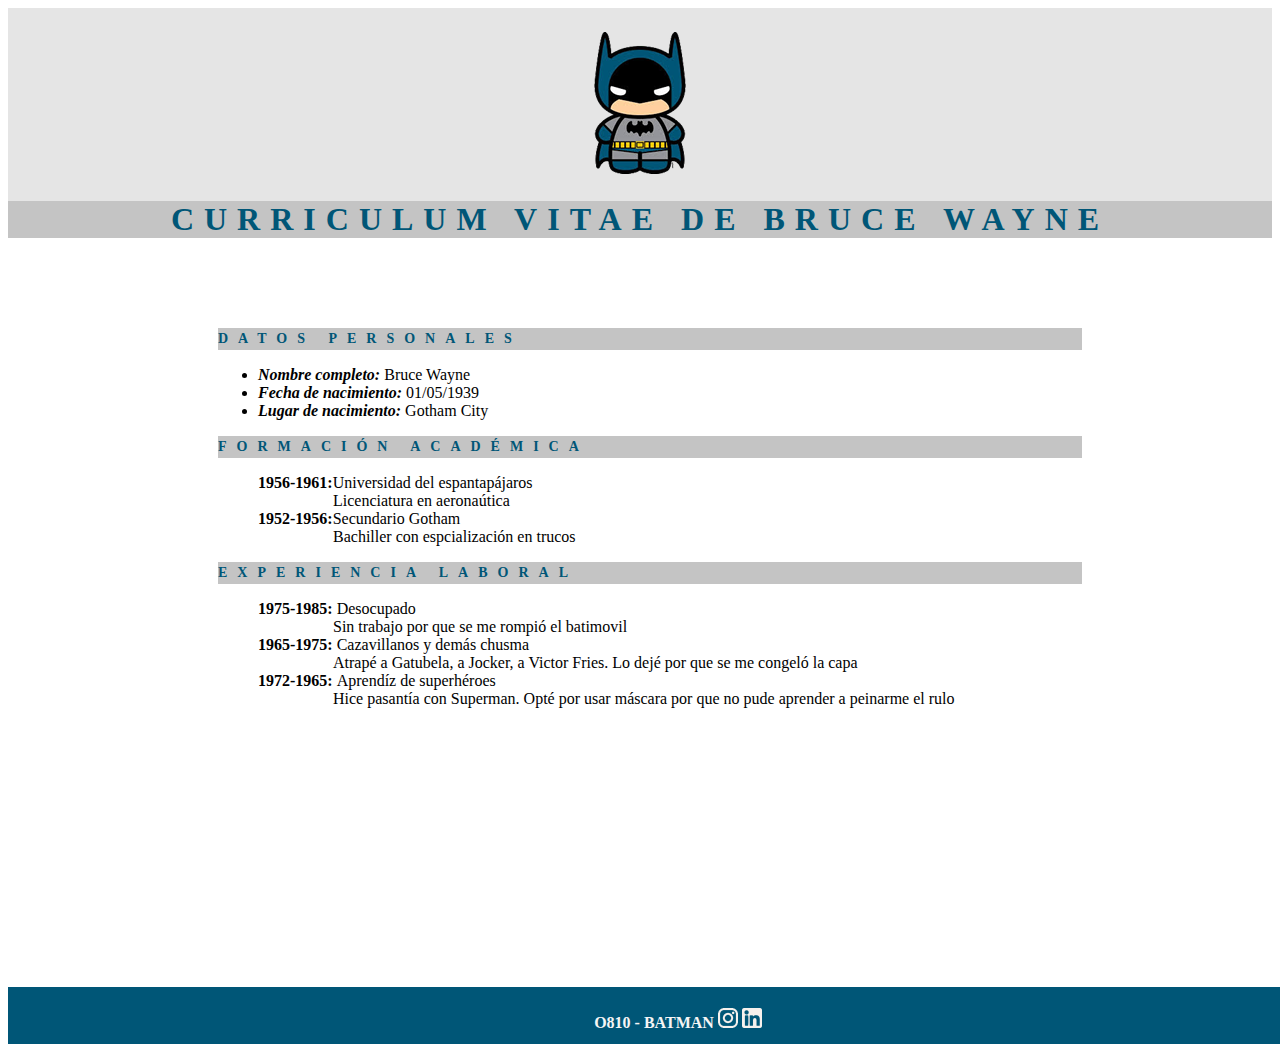
<file: Cv_Batman/index.html>
<!DOCTYPE html>
<html lang="es">
<head>
    <meta charset="UTF-8">
    <meta http-equiv="X-UA-Compatible" content="IE=edge">
    <meta name="viewport" content="width=device-width, initial-scale=1.0">
    <link rel="stylesheet" href="css/stylesheet.css">
    
    <title>Cv Batman</title>
</head>

<body>
    <header>

    <img src="img/logo batman.png" alt="Logo_batman" padding-bottom="21px">
    <h1> CURRICULUM VITAE DE BRUCE WAYNE </h1>
    </header>
    
    <main>

    <section >
        <h3>Datos personales</h3>
        <ul>
        <li><i>Nombre completo:</i> Bruce Wayne</li>
        <li><i>Fecha de nacimiento:</i> 01/05/1939</li>
        <li><i>Lugar de nacimiento:</i> Gotham City</li> 
        </ul>
    </section>

    <section>
        <h3>Formación académica</h3>
            <ul type="none"> 
            <li><strong>1956-1961:</strong>Universidad del espantapájaros</li>
            <span>Licenciatura en aeronaútica</spam>
            <li><strong>1952-1956:</strong>Secundario Gotham</li>
            <span>Bachiller con espcialización en trucos</span>
            </ul>
    </section>

    <section>  
        <h3>Experiencia laboral</h3>
            <ul type="none">
            <li><strong>1975-1985: </strong>Desocupado</li>
            <span>Sin trabajo por que se me rompió el batimovil</span>
            <li><strong>1965-1975: </strong>Cazavillanos y demás chusma</li>
            <span>Atrapé a Gatubela, a Jocker, a Victor Fries. Lo dejé por que se me congeló la capa</span>
            <li><strong>1972-1965: </strong>Aprendíz de superhéroes</li>
            <span>Hice pasantía con Superman. Opté por usar máscara por que no pude aprender a peinarme el rulo</span>
            </ul>  
    </section>
    </main>
        <footer>
        <h4>O810 - BATMAN  <a href="https://www.instagram.com"><img src="img/ico_instagram.png" alt="Instagram"></a>  <a href="https://www.linkedin.com/in/Agustina-Parker"><img src="img/ico_linkedin.png" alt="Linkedin"></a></h4>
        </footer>
</body>
</html>
</file>
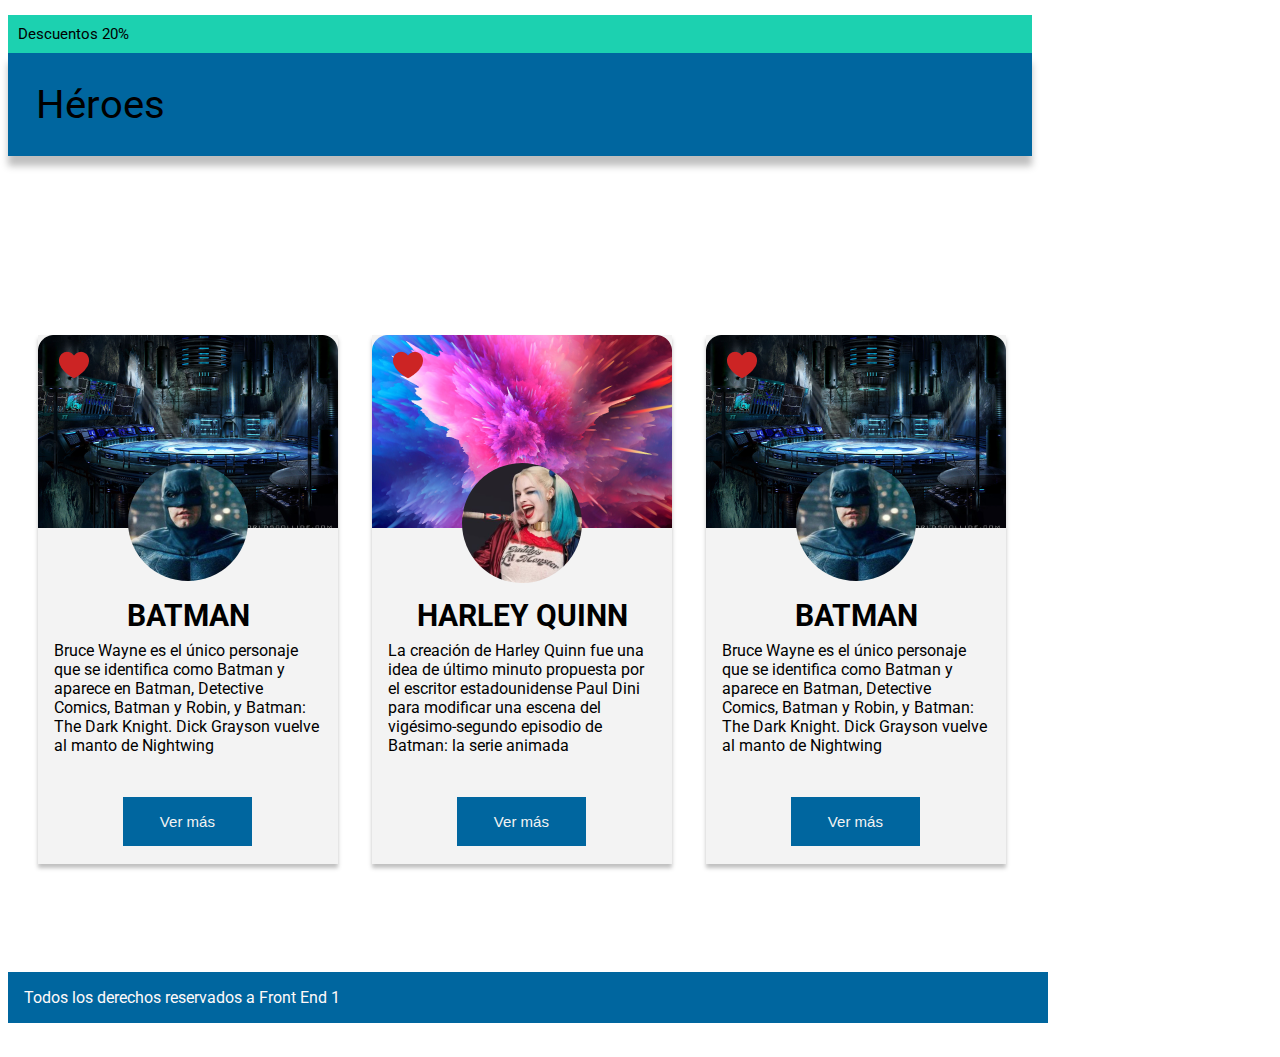
<file: Heroes/index.html>
<!DOCTYPE html>
<html lang="es">
<head>
    <meta charset="UTF-8">
    <meta http-equiv="X-UA-Compatible" content="IE=edge">
    <meta name="viewport" content="width=device-width, initial-scale=1.0">
    <title>Héroes</title>
    <link rel="stylesheet" href="css/style.css">


</head>
<body>
    <header>
        <p id="descuentos">Descuentos 20%</p>
        <h1>Héroes</h1>
    </header>
    <main>
        <section class="card">
            <img class= 'corazon' src="img/Corazon.png" alt="corazon">
            <img src="img/Gotham.png" alt="Gotham">
            <img class= 'personaje' src="img/Batman.png" alt="Batman">
            <h3>Batman</h3>
            <p id='parrafo'>Bruce Wayne es el único personaje que se identifica como Batman y aparece en Batman, Detective Comics, Batman y Robin, y Batman: The Dark Knight. Dick Grayson vuelve al manto de Nightwing</p>
            <button id='VerMas'>Ver más</button>
        </section>
        <section class="card">
            <img class= 'corazon' src="img/Corazon.png" alt="corazon">
            <img src="img/Color.png" alt="FondoColor">
            <img class= 'personaje' src="img/HarleyQuinn.png" alt="HarleyQuinn">
            <h3>Harley Quinn</h3>
            <p id='parrafo'>La creación de Harley Quinn fue una idea de último minuto propuesta por el escritor estadounidense Paul Dini para modificar una escena del vigésimo-segundo episodio de Batman: la serie animada</p>
            <button id='VerMas'>Ver más</button>
        </section>
        <section class="card">
            <img class= 'corazon' src="img/Corazon.png" alt="corazon">
            <img src="img/Gotham.png" alt="Gotham">
            <img class= 'personaje' src="img/Batman.png" alt="Batman">
            <h3>Batman</h3>
            <p id='parrafo' >Bruce Wayne es el único personaje que se identifica como Batman y aparece en Batman, Detective Comics, Batman y Robin, y Batman: The Dark Knight. Dick Grayson vuelve al manto de Nightwing</p>
            <button id='VerMas'>Ver más</button>
        </section>
    </main>
    <footer>
        <p id="footer">Todos los derechos reservados a Front End 1</p>
    </footer>    
</body>
</html>
</file>
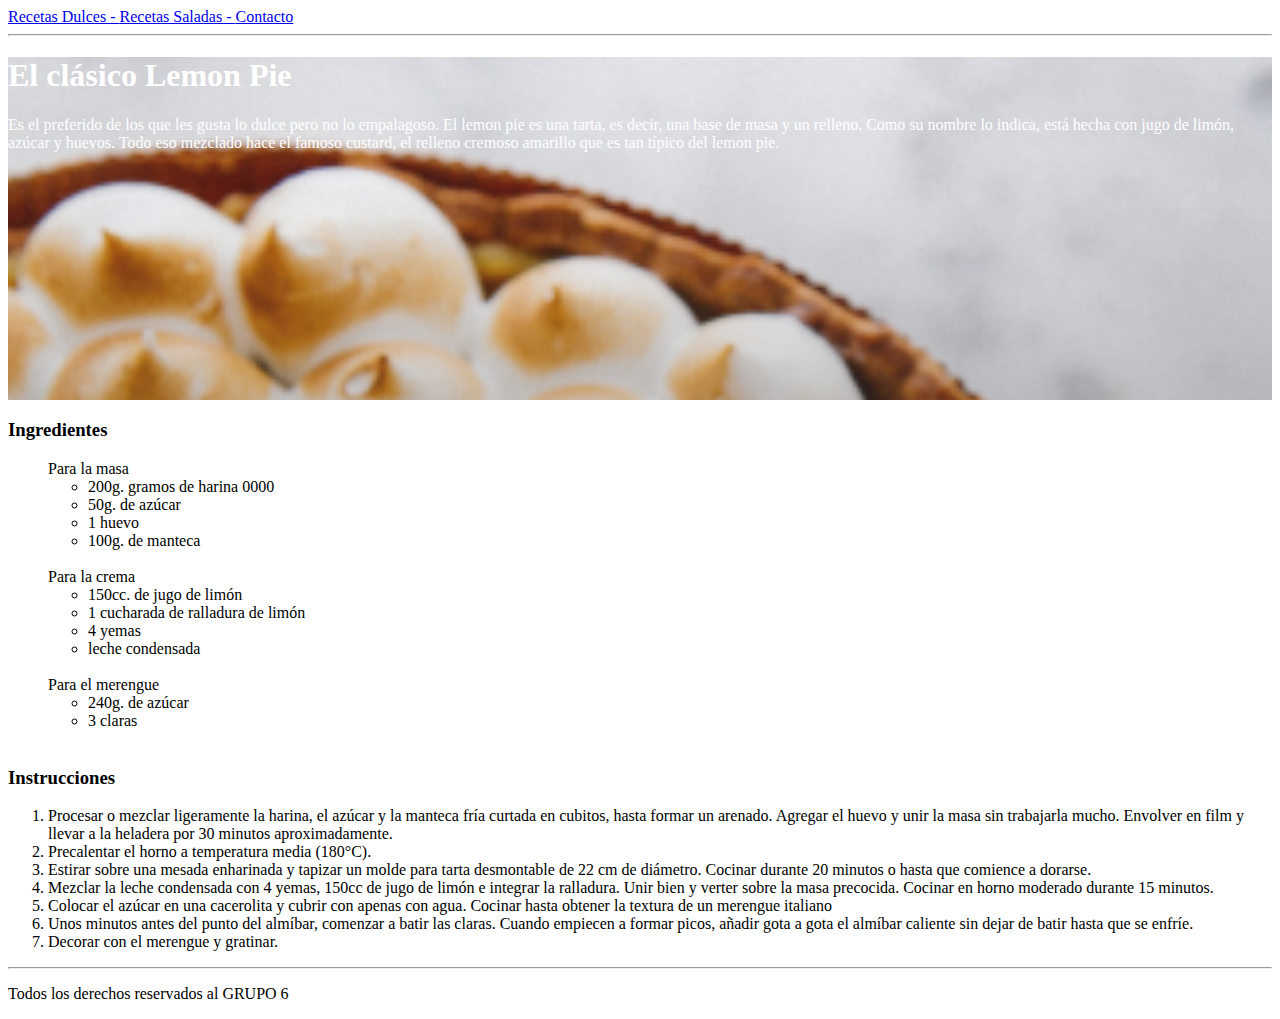
<file: LemonPie/index.html>
<!DOCTYPE html>
<html lang="es">
<head>
    <meta charset="UTF-8">
    <meta http-equiv="X-UA-Compatible" content="IE=edge">
    <meta name="viewport" content="width=device-width, initial-scale=1.0">
    <title>Lemon Pie</title>
    <link href="Css/style.css" rel="stylesheet">
    <link href="https://fonts.googleapis.com/css2?family=Noto+Serif:ital@1&display=swap" rel="stylesheet">
</head>
<body>
    <header>
        <nav>
            <span><a href="#RecetasDulces">Recetas Dulces - </a></span>
            <span><a href="#RecetasSaladas">Recetas Saladas - </a></span>
            <span><a href="#Contacto">Contacto</a></span>
        </nav>
        <hr>
    </header>
    
    <main>
        <section class="banner">
        <h1>El clásico Lemon Pie</h1>
        <p></p>Es el preferido de los que les gusta lo dulce pero no lo empalagoso. El lemon pie es una tarta, es decir, una base de masa y un relleno. Como su nombre lo indica, está hecha con jugo de limón, azúcar y huevos. Todo eso mezclado hace el famoso custard, el relleno cremoso amarillo que es tan típico del lemon pie.</p>
        </section>
        <section id='lista'>
            <h3>Ingredientes</h3>
            <ul type="none">
                <li>Para la masa</li>
                        <ul>
                            <li>200g. gramos de harina 0000</li>
                            <li>50g. de azúcar</li>
                            <li>1 huevo</li>
                            <li>100g. de manteca</li>
                        </ul>
                        <br>
                <li>Para la crema</li>
                        <ul>
                            <li>150cc. de jugo de limón</li>
                            <li>1 cucharada de ralladura de limón</li>
                            <li>4 yemas</li>
                            <li>leche condensada</li>
                        </ul>
                        <br>
                <li>Para el merengue</li>
                        <ul>
                            <li>240g. de azúcar</li>
                            <li>3 claras</li>
                        </ul>
                        <br>
            </ul>
        </section>
        <section id='texto'>
            <h3>Instrucciones</h3>
            <ol>
            <li>Procesar o mezclar ligeramente la harina, el azúcar y la manteca fría curtada en cubitos,
                hasta formar un arenado. Agregar el huevo y unir la masa sin trabajarla mucho. 
                Envolver en film y llevar a la heladera por 30 minutos aproximadamente.</li>
            <li>Precalentar el horno a temperatura media (180°C).</li>
            <li>Estirar sobre una mesada enharinada y tapizar un molde para tarta desmontable de 22 cm de diámetro. 
                Cocinar durante 20 minutos o hasta que comience a dorarse.</li>
            <li>Mezclar la leche condensada con 4 yemas, 150cc de jugo de limón e integrar la ralladura. 
                Unir bien y verter sobre la masa precocida. Cocinar en horno moderado durante 15 minutos.</li>
            <li>Colocar el azúcar en una cacerolita y cubrir con apenas con agua. Cocinar hasta obtener la textura de un merengue italiano</li>
            <li>Unos minutos antes del punto del almíbar, comenzar a batir las claras. 
                Cuando empiecen a formar picos, añadir gota a gota el almíbar caliente sin dejar de batir hasta que se enfríe.</li>
            <li>Decorar con el merengue y gratinar.</li>
            </ol>
        </section>
    </main>
    <footer>
        <hr>
        <p>Todos los derechos reservados al GRUPO 6</p>
    </footer>    
</body>
</html>
</file>
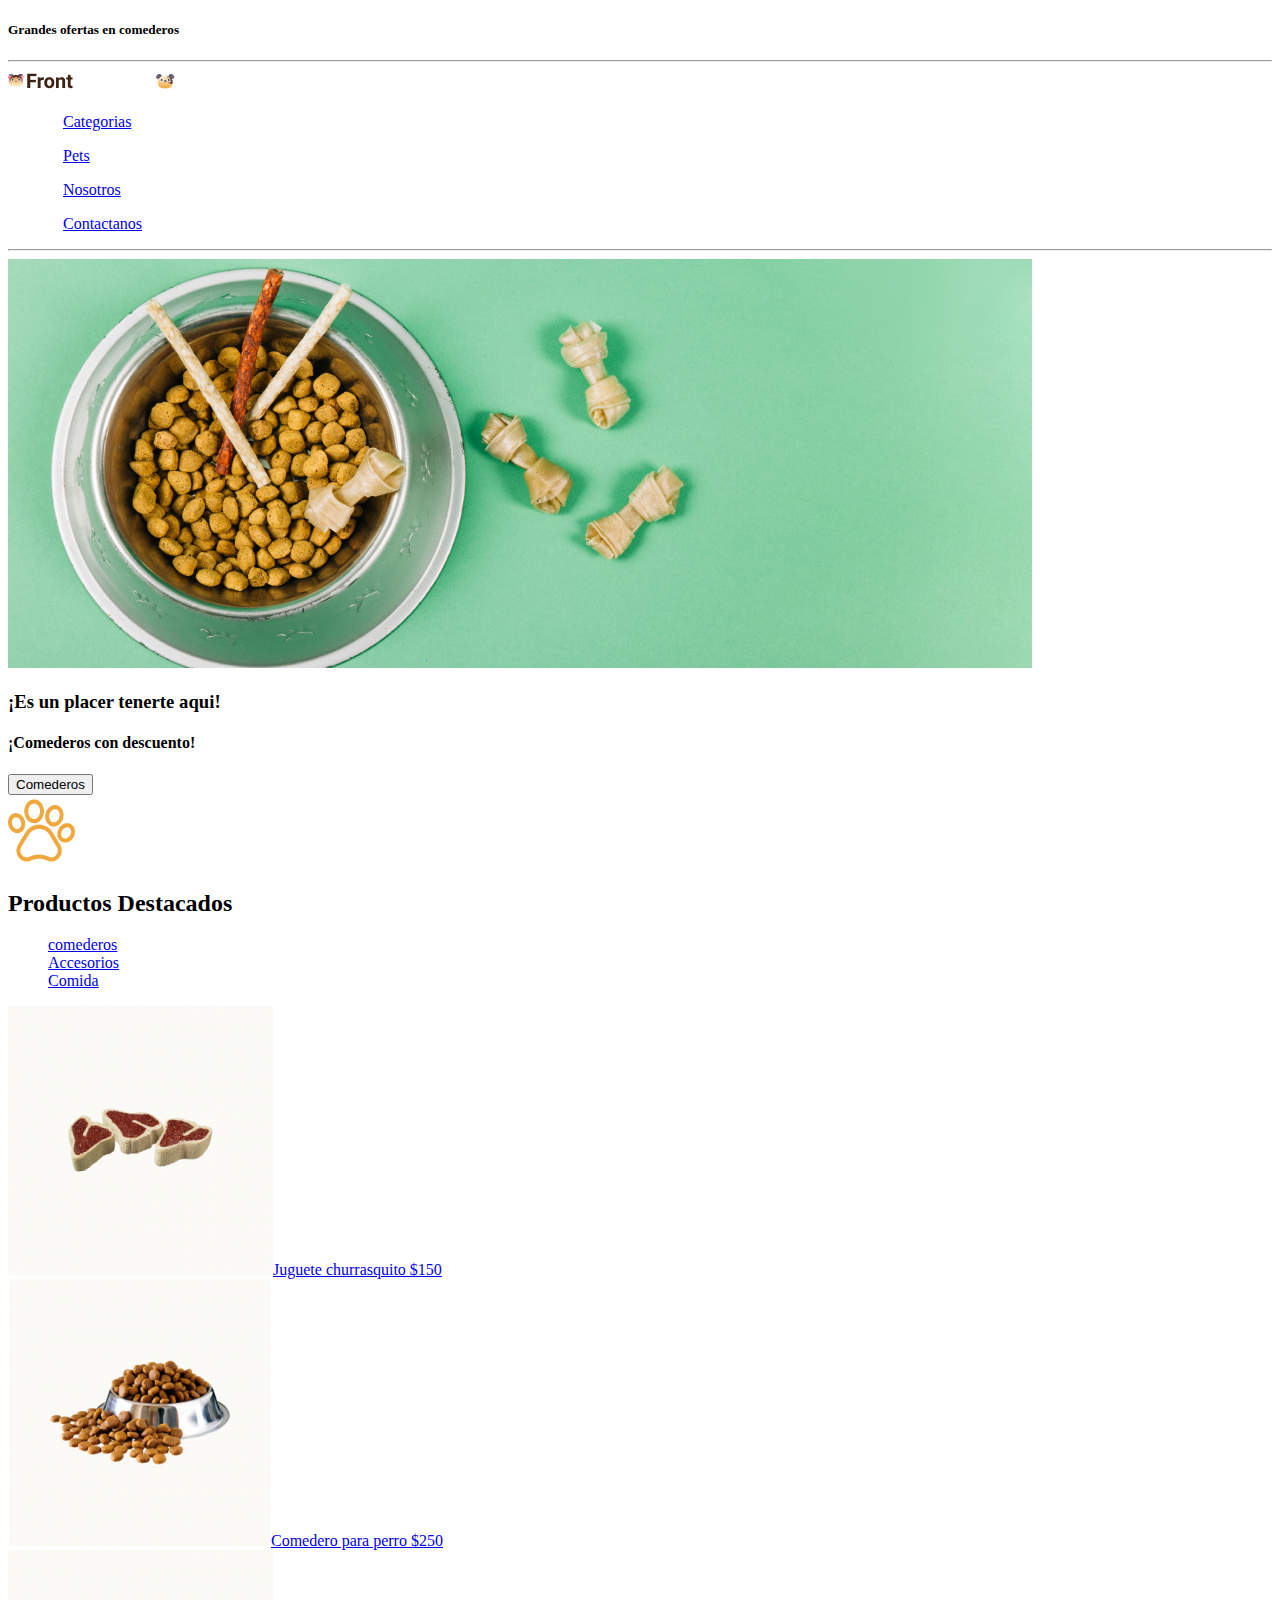
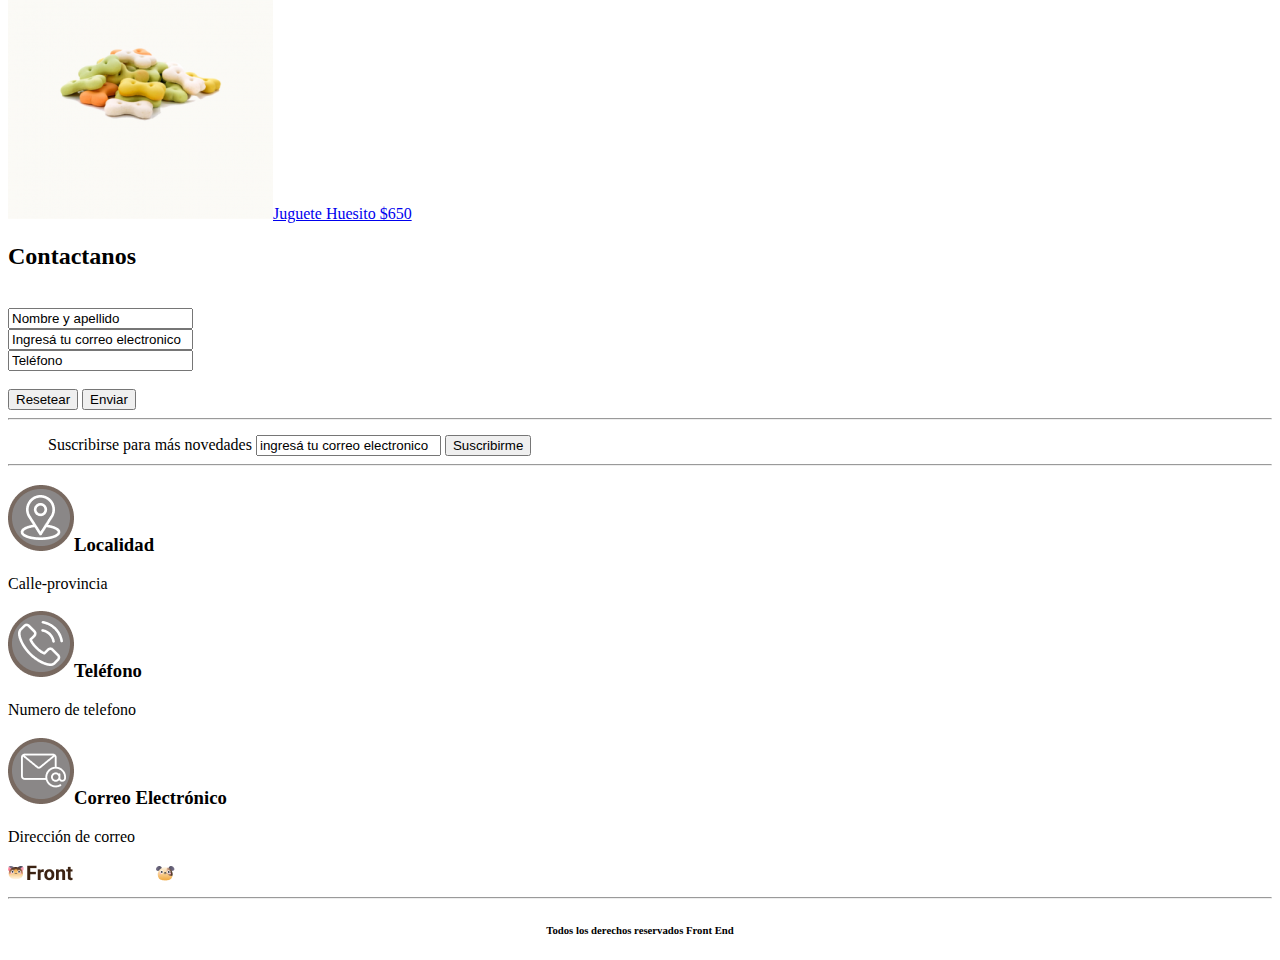
<file: Puppis/index.html>
<!DOCTYPE html>
<html lang="es">
<head>
    <meta charset="UTF-8">
    <meta http-equiv="X-UA-Compatible" content="IE=edge">
    <meta name="viewport" content="width=device-width, initial-scale=1.0">
    <title>Front Cat&Dog</title>
<body></body>

</head>
<body>
    <header>
            <h5>Grandes ofertas en comederos</h5> 
            <hr>
            <img src="img/Logo.png" alt="pawprintpequeña">
            <nav>
                <li>
                    <ul><a href="#Categorias"><img src="img/pawprint 1.png">Categorias</a></ul>
                    <ul><a href="#Pets"><img src="img/pawprint 1.png">Pets</a></ul>
                    <ul><a href="#Nosotros"><img src="img/pawprint 1.png">Nosotros</a></ul>
                    <ul><a href="#Contacto"><img src="img/pawprint 1.png">Contactanos</a></ul>
                </li>
            </nav>
            <hr>
    </header>
    
    <main>
        <img src="img/bowl-and-pet-daities-on-green-background 1.png">
        <h3>¡Es un placer tenerte aqui!</h3>
        <h4>¡Comederos con descuento!</h4>
        <button href="#Comederos">Comederos</button> <br>
        
        <img  id="pawprintgrande" src="img/pawprint 1 (1).png" alt="pawprintgrande">
        <h2>Productos Destacados</h2>
            <nav>
                <ul type="none">
                    <li><a href="#Comederos">comederos</a></li>
                    <li><a href="#Accesorios">Accesorios</a></li>
                    <li><a href="#Comida">Comida</a></li>
                </ul>           
            </nav>            
            
        <card>
            <nav><a href="#Churrasquito"><img src="img/churrasquito.png" alt="juguetechurrasquito">Juguete churrasquito $150</a></nav> 
        </card>            
        <card>
            <nav><a href="#Comederoparaperro"><img src="img/comedero.png" alt="Comedero">Comedero para perro $250</a></nav> 
        </card>
        <card>
            <nav><a href="#Juguetehuesito"><img src="img/Huesito.png" alt="juguetehuesito">Juguete Huesito $650</a></nav> 
        </card>
             
        <h2>Contactanos</h2>
            <form>
                <label></label><br>
                <input value="Nombre y apellido"><br>
                <label></label>
                <input value="Ingresá tu correo electronico"><br>
                <label></label>
                <input value="Teléfono"><br><br>
                <input type="reset" value="Resetear">
                <input type="submit" value="Enviar">
            </form>
        <hr>
    </main>
    
    <footer>
        <form>
            <label><img src="img/Group (1).png">Suscribirse para más novedades</label>
            <input value="ingresá tu correo electronico">
            <input type="Submit" value="Suscribirme">   
        </form>
        <hr>
        <div>
            <h3><img src="img/ubicacion.png" alt="Ubicación">Localidad</h3>
            <p>Calle-provincia</p>
            <h3><img src="img/Icono.png" alt="Numero de telefono">Teléfono</h3>
            <p>Numero de telefono</p>
            <h3><img src="img/Icono (1).png" alt="Correo">Correo Electrónico </h3>
            <p>Dirección de correo</p>        
        </div>
        <div aling= "right">
            <img src="img/Logo.png" alt="Logo">
        </div>
        <hr>
        <h6 align= "center">Todos los derechos reservados Front End</h6>

    </footer>
</body>
</html>
</file>
<file: Cv_Batman/css/stylesheet.css>
body{
height: 100hv;}

    header {
    
    text-align: center;        
    background-color:#E5E5E5 ;
    padding-top: 21px;
        
    }
    
    main {
        
   margin-top: 90px ;
   margin-left:210px;
   margin-right:190px;
   
        
    }

    h1, h3 {
    font-weight: bold;    
    background-color:#C4C4C4;
    letter-spacing:10px;
    text-transform: uppercase;       
    color: #005677;
    }
    
    h3{
    font-size:14px;
    line-height: 22px;
    }    

    i{
    font-weight: bold;
    }

    span{
        margin:75px
    }

    footer {
    background-color: #005677; 
    text-align: center ;
    color:whitesmoke ;
    width: 1340px;
    height: 57px;
    top: 987px; 
    position: absolute; 
}
</file>
<file: Heroes/css/style.css>
@import url('https://fonts.googleapis.com/css2?family=Roboto&display=swap');

body{
    font-family: 'Roboto', 'Open Sans', sans-serif;
    width: 1024px;
    height: 100vh;
}

#descuentos {
background-color: #1CD1B0;
font-style: normal;
font-size: 15px;
line-height: 18px;
padding-left: 10px;
padding-top:10px;
padding-bottom: 10px;
margin-bottom: 0%;

}

main, footer{
    width: 1024px;
    /*padding-top: 151px;
    padding-left: 32px;
    padding-right: 32px;*/
}

h1{ 
    font-style: normal;
    font-weight: normal;
    font-size: 40px;
    padding: 28px;
    box-shadow: 0px 10px 7px rgba(0, 0, 0, 0.25);
    margin-top: 0%;

    

}

h3{
    text-transform: uppercase;
    text-align: center;
    padding-top: 74px;
    padding-bottom:0px;
    margin-bottom: 0%;
    margin-top: 0%;
    font-size: 30px;
}

section{
    display: inline-block;
    position: relative;
    background-color: #F3F3F3;
    width: 300px;
    height:529px;
    box-shadow: 0px 4px 4px rgba(0, 0, 0, 0.25);
    margin-top: 152px;
    margin-bottom: 193px;
    margin-left: 30px;
    line-height:19px;    
    font-size:16px;
    font-weight: 400;

}

.corazon {
    position: absolute;
    top: 15.88px;
    left: 21px;
    /*padding-top: 0%;*/
}

.personaje{
    
    position: absolute;
    border-radius: 50%;
    /*width: 120px;
    height: 118px;*/
    left:90px;
    top:128px;

}

#parrafo{

    position: absolute;
    font-style: normal;
    font-weight: normal;
    font-size: 16px;
    Line-height: 18,75px;
    padding-left: 16px;
    padding-right: 17px;
    padding-bottom: 104px;
    /*width: 267px;
    height: 113px;
    left: 48px;
    top: 602px;  */ 
}

#VerMas{
    position: absolute;
    color:#F3F3F3;
    font-size: 15px;
    line-height: 18px;
    border-style:none;
    width: 128.78px;
    height: 48.52px;
    left:85px;
    bottom:18px;    
}

h1, footer, button{
    background-color: #00669F;
}

footer{
    position:absolute;
    color: #FFF9F9;
    font-size: 16px;
    line-height: 19px;
    top:972px;
    /*height: 51px;
    left:16px;
    bottom:16px;
    right:671px;*/
    padding-left: 16px;
}
</file>
<file: LemonPie/Css/style.css>
section.banner{

  background-image: url(../img/Portada.png);
  background-attachment: fixed;
  background-size: cover;
  height:343px;
  color: #FFFFFF;

}
</file>
